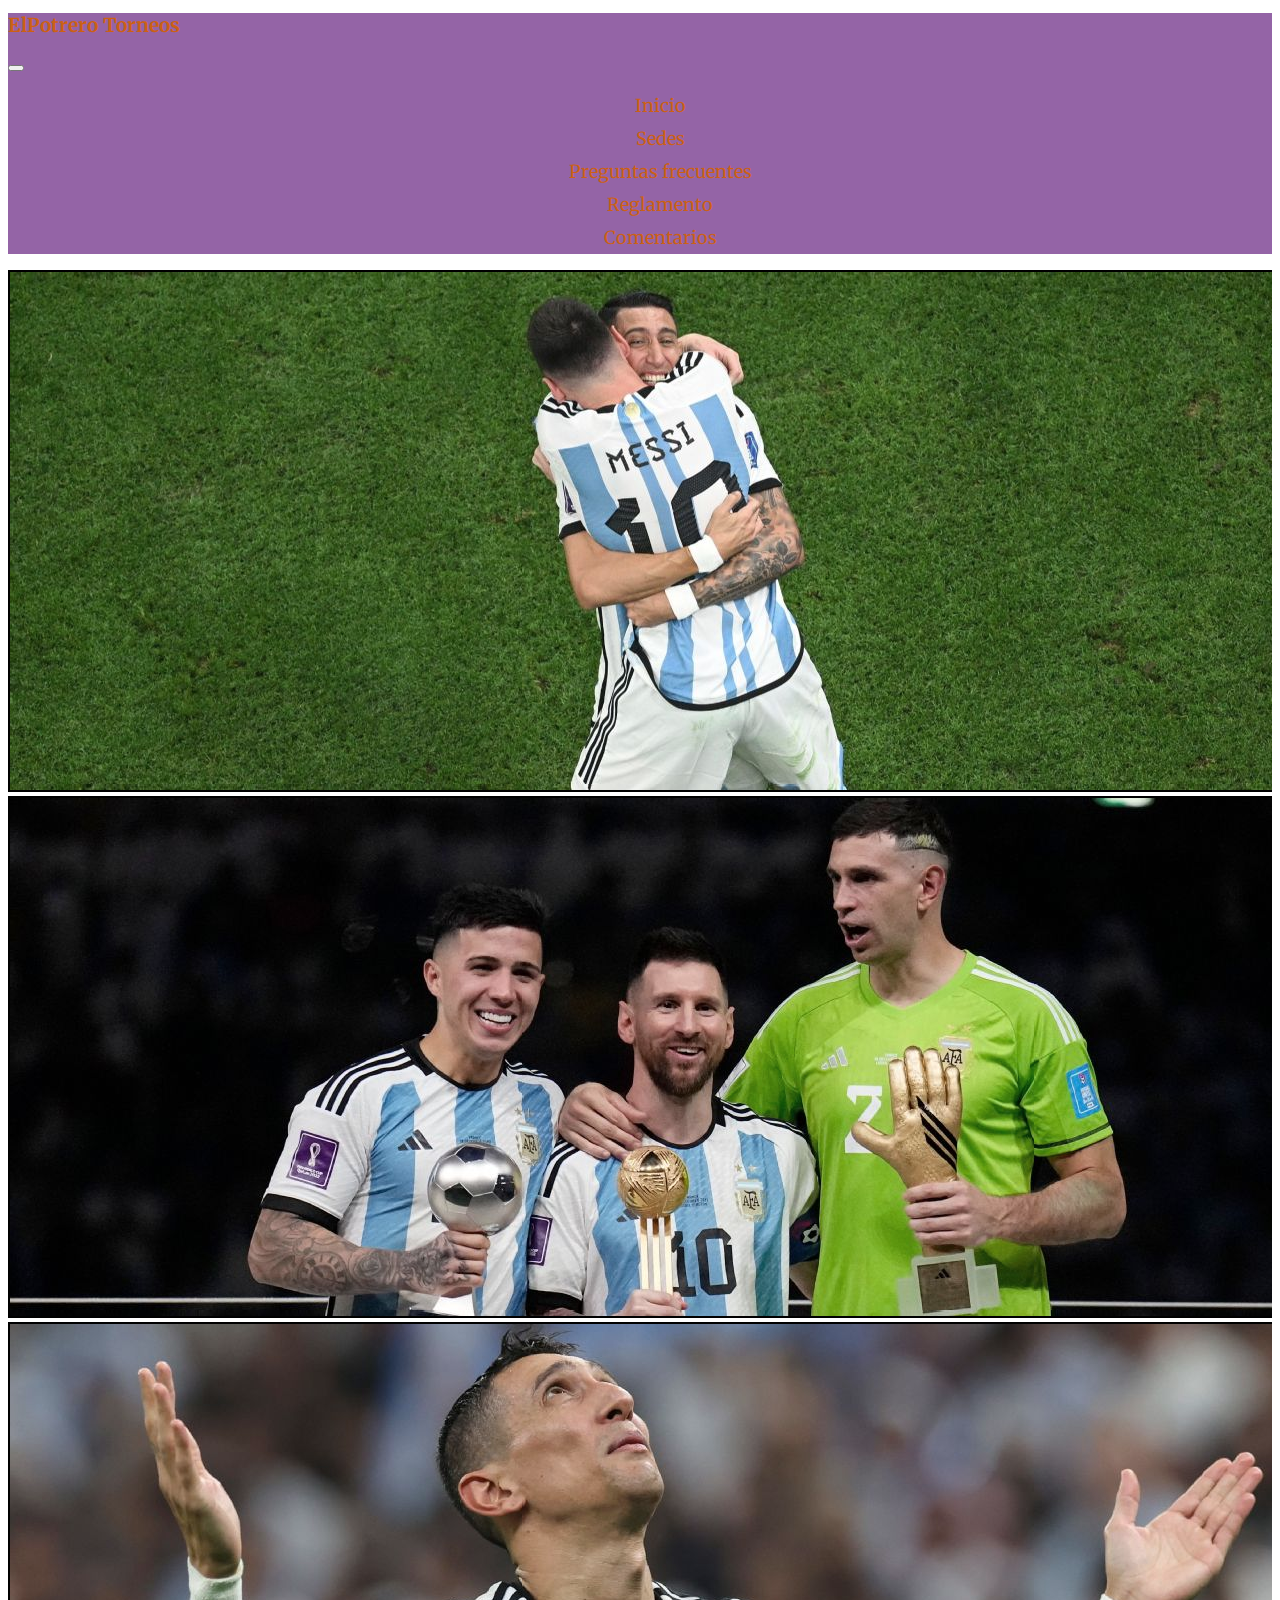
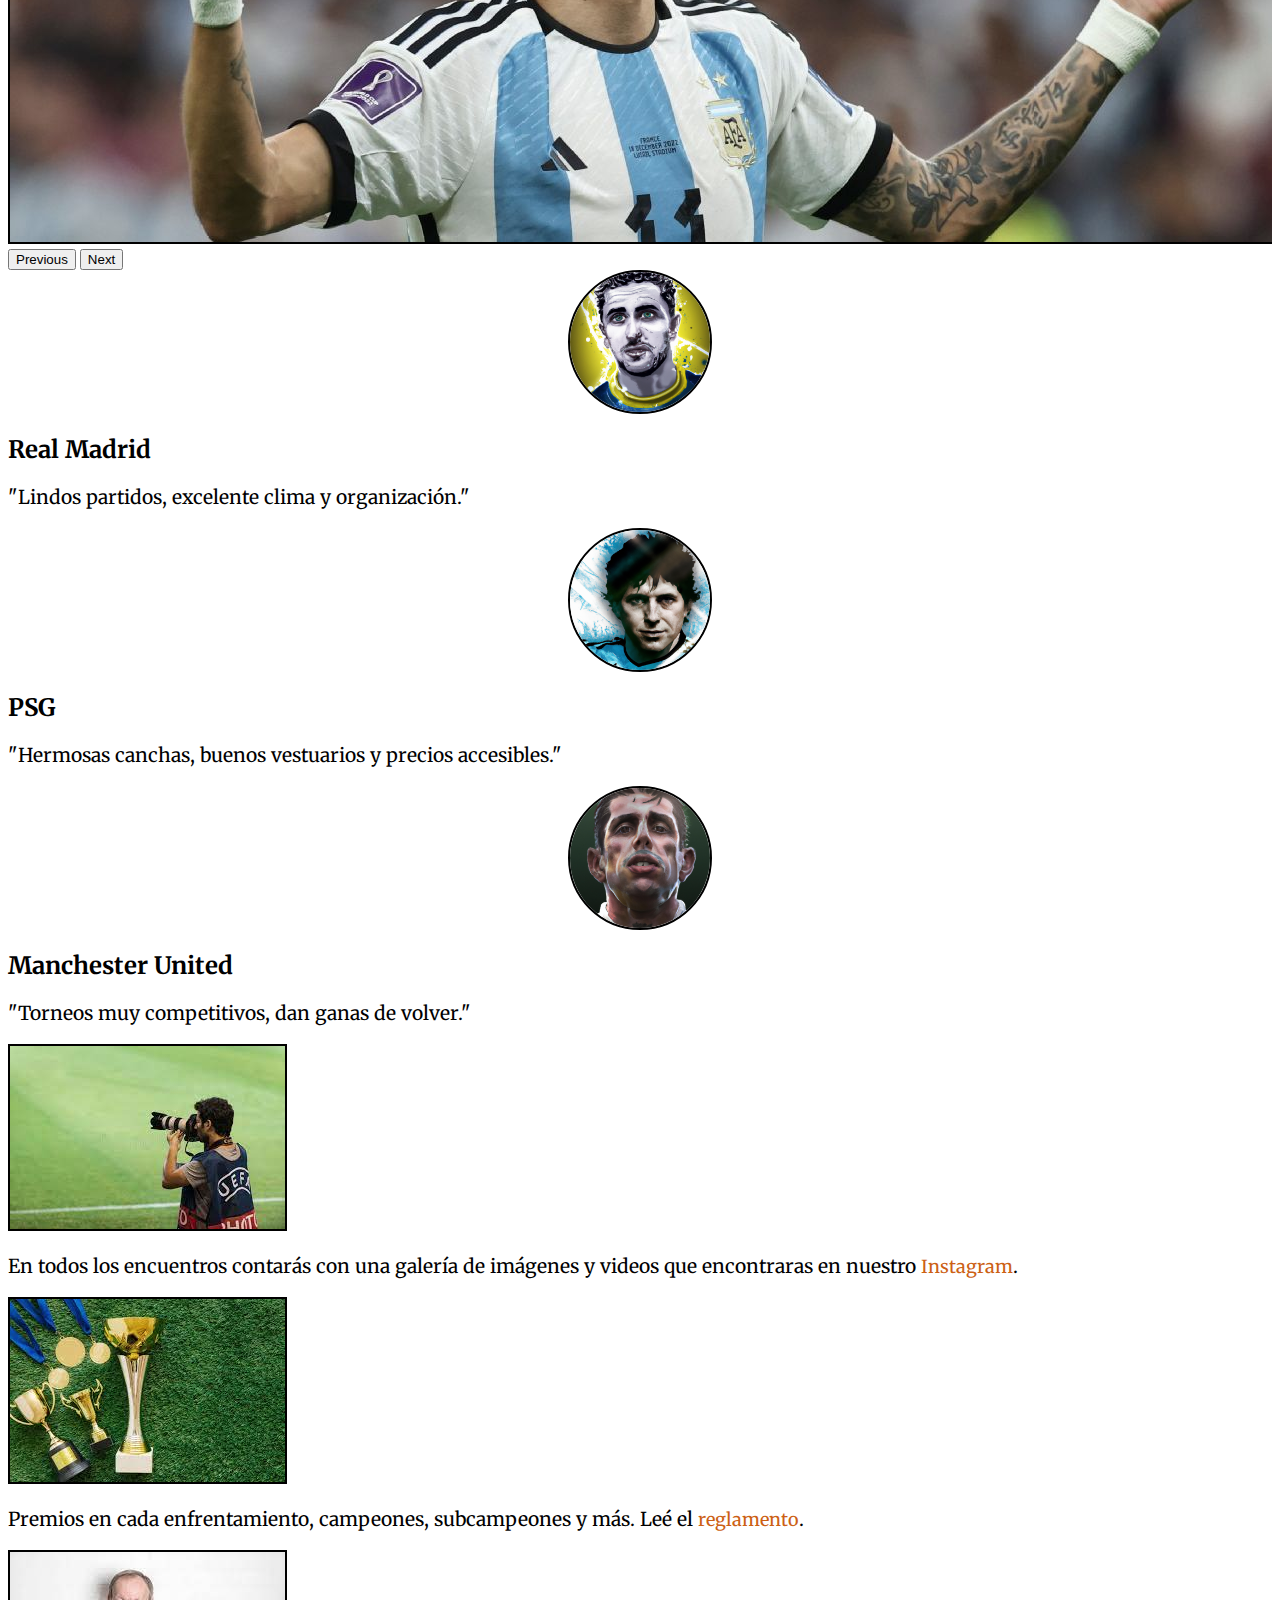
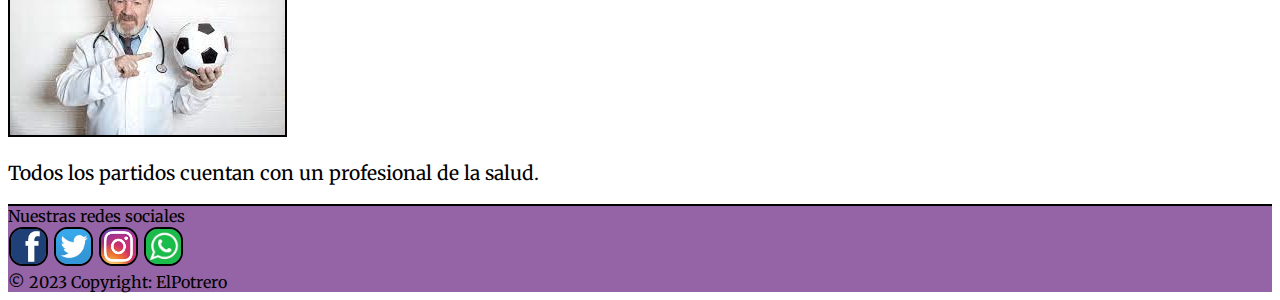
<file: index.html>
<!DOCTYPE html>
<html lang="es">

<head>
    <meta charset="UTF-8">
    <meta http-equiv="X-UA-Compatible" content="IE=edge">
    <meta name="viewport" content="width=device-width, initial-scale=1.0">
    <meta name="description" content="organizacion de torneos de futbol 8 y 5">
    <meta name="keywords" content="futbol, torneos, eventos, deportes, recreación">
    <title>Index</title>
    <!-- ESTILO BOOSTRAP -->
    <link href="https://cdn.jsdelivr.net/npm/bootstrap@5.3.0-alpha1/dist/css/bootstrap.min.css" rel="stylesheet"
        integrity="sha384-GLhlTQ8iRABdZLl6O3oVMWSktQOp6b7In1Zl3/Jr59b6EGGoI1aFkw7cmDA6j6gD" crossorigin="anonymous">
    <!-- LINK ANIMACIONES -->
    <link rel="stylesheet" href="https://cdnjs.cloudflare.com/ajax/libs/animate.css/4.1.1/animate.min.css" />
    <!-- ESTILO PROPIO -->
    <link rel="stylesheet" href="css/estilo.css">
</head>

<body class="container-fluid">
    <!-- NAVBAR -->

    <nav class="navbar navbar-expand-lg bg-body">
        <div class="container-fluid estilonav">
            <a class="navbar-brand" href="index.html">
                <h1 class="animate__animated animate__backInRight">ElPotrero Torneos</h1>
            </a>
            <button class="navbar-toggler" type="button" data-bs-toggle="collapse"
                data-bs-target="#navbarSupportedContent" aria-controls="navbarSupportedContent" aria-expanded="false"
                aria-label="Toggle navigation">
                <span class="navbar-toggler-icon"></span>
            </button>
            <div class="collapse navbar-collapse" id="navbarSupportedContent">
                <ul class="navbar-nav ms-auto mb-2 mb-lg-0">
                    <li class="nav-item">
                        <a class="nav-link active" aria-current="page" href="index.html">Inicio</a>
                    </li>
                    <li class="nav-item">
                        <a class="nav-link" href="html/sedes.html">Sedes</a>
                    </li>
                    <li class="nav-item">
                        <a class="nav-link" href="html/pregfrecuentes.html">Preguntas frecuentes</a>
                    </li>
                    <li class="nav-item">
                        <a class="nav-link" href="html/reglamento.html">Reglamento</a>
                    </li>
                    <li class="nav-item">
                        <a class="nav-link" href="html/comentarios.html">Comentarios</a>
                    </li>
                </ul>

            </div>
        </div>
    </nav>


    <!-- CARROUSEL DE IMAGENES -->
    <div id="carouselExample" class="carousel slide carrouselmio">
        <div class="carousel-inner">
            <div class="carousel-item active">
                <img src="img/arg2.jpg" class="d-block w-100 img-fluid" alt="messi festejando">
            </div>
            <div class="carousel-item">
                <img src="img/arg.jpg" class="d-block w-100 img-fluid" alt="premios mundial">
            </div>
            <div class="carousel-item">
                <img src="img/arg3.jpg" class="d-block w-100 img-fluid" alt="di maria">
            </div>
        </div>
        <button class="carousel-control-prev" type="button" data-bs-target="#carouselExample" data-bs-slide="prev">
            <span class="carousel-control-prev-icon" aria-hidden="true"></span>
            <span class="visually-hidden">Previous</span>
        </button>
        <button class="carousel-control-next" type="button" data-bs-target="#carouselExample" data-bs-slide="next">
            <span class="carousel-control-next-icon" aria-hidden="true"></span>
            <span class="visually-hidden">Next</span>
        </button>
    </div>

    <!-- INICIO TESTIMONIOS -->
    <section>
        <div class="row mt-5">
            <div class="col-lg-4 ">
                <img class="imgtestimonio" src="img/retrato1.png" alt="retrato de jugador">
                <h2 class="fw-normal text-center">Real Madrid</h2>
                <p class="text-center">"Lindos partidos, excelente clima y organización."</p>
            </div>

            <div class="col-lg-4 ">
                <img class="imgtestimonio" src="img/retrato2.png" alt="retrato de jugador">
                <h2 class="fw-normal text-center">PSG</h2>
                <p class="text-center">"Hermosas canchas, buenos vestuarios y precios accesibles."</p>
            </div>

            <div class="col-lg-4 ">
                <img class="imgtestimonio" src="img/retrato3.png" alt="retrato de jugador">
                <h2 class="fw-normal text-center">Manchester United</h2>
                <p class="text-center">"Torneos muy competitivos, dan ganas de volver."</p>
            </div>
        </div>
    </section>

    <!-- INICIO DATOS DE TORNEO -->
    <section>
        <div class="row row-cols-1 row-cols-sm-2 row-cols-md-3 g-3">
            <div class="col">
                <div class="card shadow-sm">
                    <img src="img/img4.jpg" alt="fotografo">
                    <div class="card-body">
                        <p class="card-text">En todos los encuentros contarás con una galería de imágenes y videos que
                            encontraras en nuestro <a target="_blank" href="https://www.instagram.com/">Instagram</a>.
                        </p>

                    </div>
                </div>
            </div>

            <div class="col">
                <div class="card shadow-sm">
                    <img src="img/img5.jpg" alt="trofeos">
                    <div class="card-body">
                        <p class="card-text">Premios en cada enfrentamiento, campeones, subcampeones y más. Leé el
                            <a href="html/reglamento.html">reglamento</a>.
                        </p>

                    </div>
                </div>
            </div>

            <div class="col">
                <div class="card shadow-sm">
                    <img src="img/img6.jpg" alt="medico">
                    <div class="card-body">
                        <p class="card-text">Todos los partidos cuentan con un profesional de la salud.</p>

                    </div>
                </div>
            </div>
        </div>
    </section>


    <!-- INICIO FOOTER -->
    <footer class="text-center text-lg-start fs-6 footermio p-2">
        <section class="d-flex justify-content-center justify-content-lg-center">
            <div class="me-5 d-none d-lg-block">
                <span>Nuestras redes sociales</span>
            </div>
            <div>
                <a target="_blank" href="https://es-la.facebook.com/" class="me-4 text-reset"><i
                        class="fab fa-facebook-f"><img class="imgfooter" src="img/facebook.png" alt="facebook"></i></a>
                <a target="_blank" href="https://twitter.com/?lang=es" class="me-4 text-reset"><i
                        class="fab fa-twitter"><img class="imgfooter" src="img/twitter.jpg" alt="Twitter"></i></a>
                <a target="_blank" href="https://www.instagram.com/" class="me-4 text-reset"><i
                        class="fab fa-instagram"> <img class="imgfooter" src="img/instagram.png"
                            alt="instagram"></i></a>
                <a target="_blank" href="https://www.whatsapp.com/" class="me-4 text-reset"><i class="fab"><img
                            class="imgfooter" src="img/whatsapp.png" alt="whatsapp"></i></a>
            </div>
        </section>
        <div class="text-center p-2">
            © 2023 Copyright: ElPotrero
        </div>
    </footer>

    <script src="https://cdn.jsdelivr.net/npm/bootstrap@5.3.0-alpha1/dist/js/bootstrap.bundle.min.js"
        integrity="sha384-w76AqPfDkMBDXo30jS1Sgez6pr3x5MlQ1ZAGC+nuZB+EYdgRZgiwxhTBTkF7CXvN"
        crossorigin="anonymous"></script>

</body>

</html>
</file>
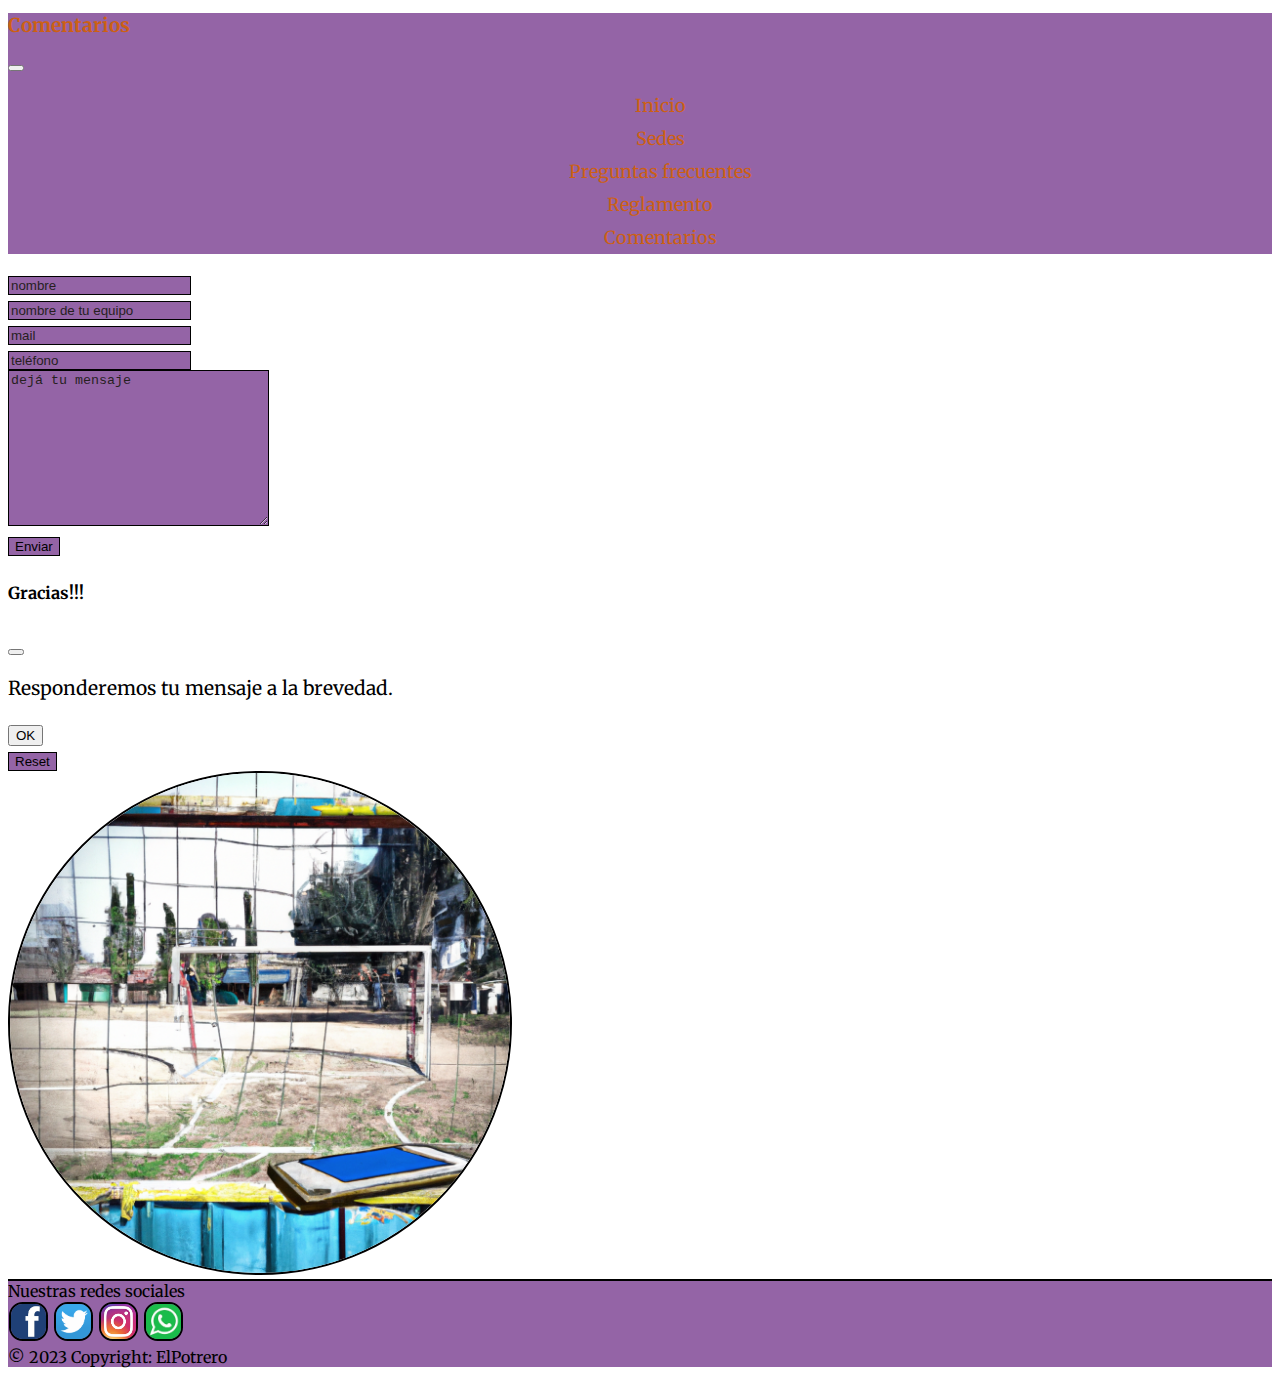
<file: html/comentarios.html>
<!DOCTYPE html>
<html lang="es">

<head>
    <meta charset="UTF-8">
    <meta http-equiv="X-UA-Compatible" content="IE=edge">
    <meta name="viewport" content="width=device-width, initial-scale=1.0">
    <meta name="description" content="organizacion de torneos de futbol 8 y 5">
    <meta name="keywords" content="futbol, torneos, eventos, deportes, recreación">
    <title>Comentarios</title>
    <!-- ESTILO BOOSTRAP -->
    <link href="https://cdn.jsdelivr.net/npm/bootstrap@5.3.0-alpha1/dist/css/bootstrap.min.css" rel="stylesheet"
        integrity="sha384-GLhlTQ8iRABdZLl6O3oVMWSktQOp6b7In1Zl3/Jr59b6EGGoI1aFkw7cmDA6j6gD" crossorigin="anonymous">
    <!-- LINK ANIMACIONES -->
    <link rel="stylesheet" href="https://cdnjs.cloudflare.com/ajax/libs/animate.css/4.1.1/animate.min.css" />
    <!-- ESTILO PROPIO -->
    <link rel="stylesheet" href="../css/estilo.css">

</head>

<body class="container-fluid p-0">
    <!-- NAVBAR -->
    <nav class="navbar navbar-expand-lg bg-body">
        <div class="container-fluid estilonav">
            <a class="navbar-brand" href="../index.html">
                <h1 class="animate__animated animate__backInRight">Comentarios</h1>
            </a>
            <button class="navbar-toggler" type="button" data-bs-toggle="collapse"
                data-bs-target="#navbarSupportedContent" aria-controls="navbarSupportedContent" aria-expanded="false"
                aria-label="Toggle navigation">
                <span class="navbar-toggler-icon"></span>
            </button>
            <div class="collapse navbar-collapse" id="navbarSupportedContent">
                <ul class="navbar-nav ms-auto mb-2 mb-lg-0">
                    <li class="nav-item">
                        <a class="nav-link active" aria-current="page" href="../index.html">Inicio</a>
                    </li>
                    <li class="nav-item">
                        <a class="nav-link" href="sedes.html">Sedes</a>
                    </li>
                    <li class="nav-item">
                        <a class="nav-link" href="pregfrecuentes.html">Preguntas frecuentes</a>
                    </li>
                    <li class="nav-item">
                        <a class="nav-link" href="reglamento.html">Reglamento</a>
                    </li>
                    <li class="nav-item">
                        <a class="nav-link" href="comentarios.html">Comentarios</a>
                    </li>
                </ul>

            </div>
        </div>
    </nav>


    <!-- FORMULARIO -->
    <section>
        <div class="d-flex justify-content-center m-5">
            <div>
                <form class="m-5 col-md-6 col-sm-12">
                    <input class="m-1 exampleFormControlInput1" type="text" placeholder="nombre"><br>
                    <input class="m-1" type="text" placeholder="nombre de tu equipo"><br>
                    <input class="m-1" type="email" placeholder="mail"><br>
                    <input class="m-1" type="number" placeholder="teléfono"><br>
                    <textarea class="m-1" name="" id="" cols="30" rows="10"
                        placeholder="dejá tu mensaje"></textarea><br>

                    <input class="m-1 btn btn-primary" type="button" value="Enviar" data-bs-toggle="modal"
                        data-bs-target="#mimodal">

                    <div class="modal" id="mimodal" tabindex="-1">
                        <div class="modal-dialog">
                            <div class="modal-content">
                                <div class="modal-header">
                                    <h5 class="modal-title">Gracias!!!</h5>
                                    <button type="button" class="btn-close" data-bs-dismiss="modal"
                                        aria-label="Close"></button>
                                </div>
                                <div class="modal-body">
                                    <p>Responderemos tu mensaje a la brevedad.</p>
                                </div>
                                <div class="modal-footer">
                                    <button type="button" class="btn btn-primary" data-bs-dismiss="modal">OK</button>
                                </div>
                            </div>
                        </div>
                    </div>
                    <input class="m-1 btn btn-secondary" type="reset">
                </form>
            </div>

            <div class="col-lg-6 d-none d-lg-block">
                <img class="imgcomentarios m-5 img-fluid" src="../img/comentarios.png" alt="cancha de futbol">
            </div>
        </div>
    </section>

    <!-- INICIO FOOTER -->
    <footer class="text-center text-lg-start fs-6 footermio p-2">
        <section class="d-flex justify-content-center justify-content-lg-center">
            <div class="me-5 d-none d-lg-block">
                <span>Nuestras redes sociales</span>
            </div>
            <div>
                <a target="_blank" href="https://es-la.facebook.com/" class="me-4 text-reset"><i
                        class="fab fa-facebook-f"><img class="imgfooter" src="../img/facebook.png"
                            alt="facebook"></i></a>
                <a target="_blank" href="https://twitter.com/?lang=es" class="me-4 text-reset"><i
                        class="fab fa-twitter"><img class="imgfooter" src="../img/twitter.jpg" alt="Twitter"></i></a>
                <a target="_blank" href="https://www.instagram.com/" class="me-4 text-reset"><i
                        class="fab fa-instagram"> <img class="imgfooter" src="../img/instagram.png"
                            alt="instagram"></i></a>
                <a target="_blank" href="https://www.whatsapp.com/" class="me-4 text-reset"><i class="fab"><img
                            class="imgfooter" src="../img/whatsapp.png" alt="whatsapp"></i></a>
            </div>
        </section>
        <div class="text-center p-2">
            © 2023 Copyright: ElPotrero
        </div>
    </footer>



    <script src="https://cdn.jsdelivr.net/npm/bootstrap@5.3.0-alpha1/dist/js/bootstrap.bundle.min.js"
        integrity="sha384-w76AqPfDkMBDXo30jS1Sgez6pr3x5MlQ1ZAGC+nuZB+EYdgRZgiwxhTBTkF7CXvN"
        crossorigin="anonymous"></script>

</body>

</html>
</file>
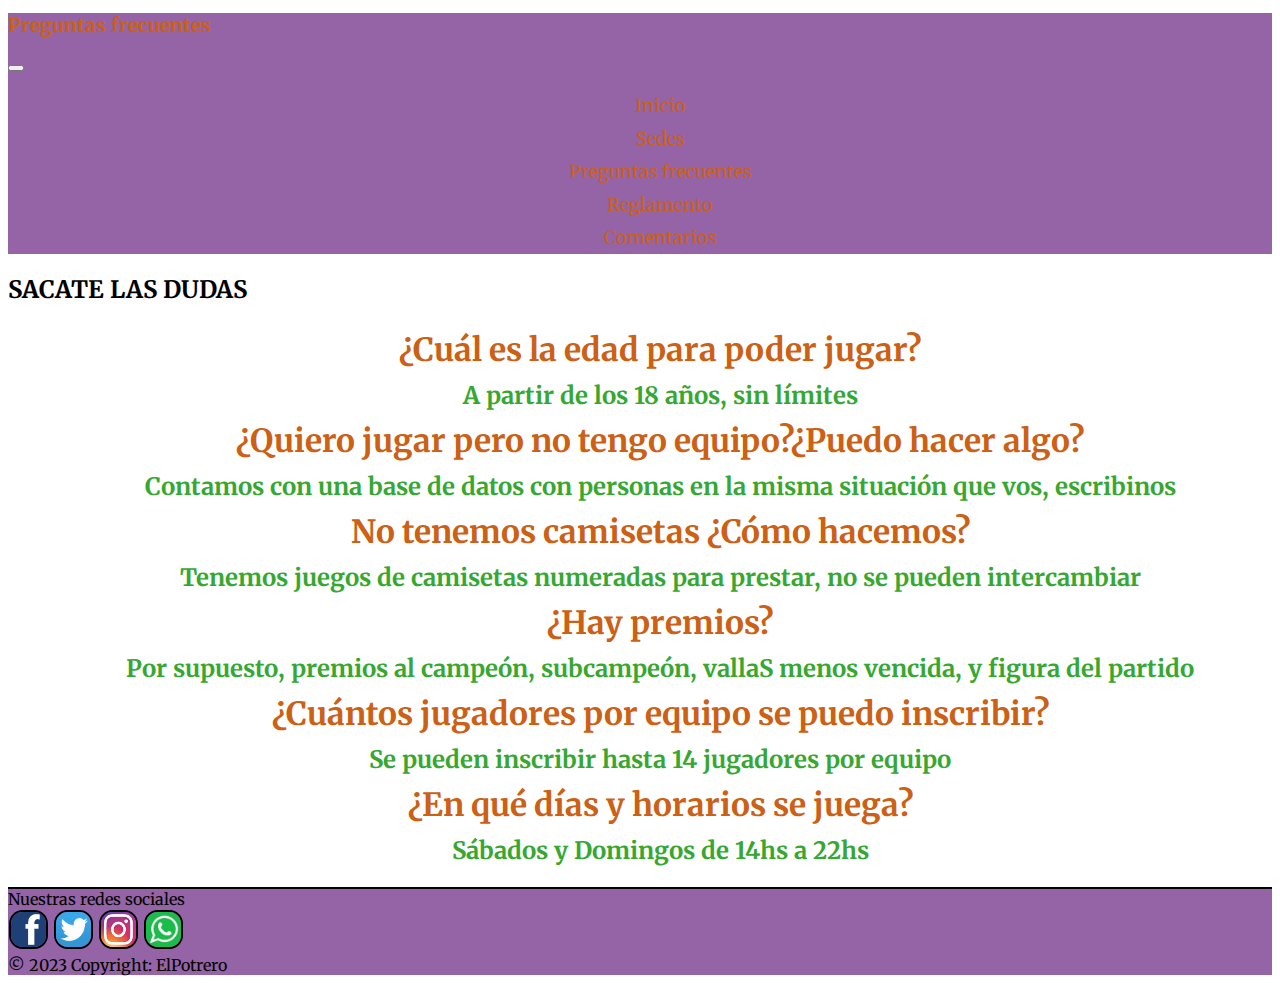
<file: html/pregfrecuentes.html>
<!DOCTYPE html>
<html lang="es">

<head>
    <meta charset="UTF-8">
    <meta http-equiv="X-UA-Compatible" content="IE=edge">
    <meta name="viewport" content="width=device-width, initial-scale=1.0">
    <meta name="description" content="organizacion de torneos de futbol 8 y 5">
    <meta name="keywords" content="futbol, torneos, eventos, deportes, recreación">
    <title>Preguntas frecuentes</title>
    <!-- ESTILO BOOSTRAP -->
    <link href="https://cdn.jsdelivr.net/npm/bootstrap@5.3.0-alpha1/dist/css/bootstrap.min.css" rel="stylesheet"
        integrity="sha384-GLhlTQ8iRABdZLl6O3oVMWSktQOp6b7In1Zl3/Jr59b6EGGoI1aFkw7cmDA6j6gD" crossorigin="anonymous">
    <!-- LINK ANIMACIONES -->
    <link rel="stylesheet" href="https://cdnjs.cloudflare.com/ajax/libs/animate.css/4.1.1/animate.min.css" />
    <!-- ESTILO PROPIO -->
    <link rel="stylesheet" href="../css/estilo.css">
</head>

<body>

    <body class="container-fluid p-0">
        <!-- NAVBAR -->
        <nav class="navbar navbar-expand-lg bg-body">
            <div class="container-fluid estilonav">
                <a class="navbar-brand" href="../index.html">
                    <h1 class="animate__animated animate__backInRight">Preguntas frecuentes</h1>
                </a>
                <button class="navbar-toggler" type="button" data-bs-toggle="collapse"
                    data-bs-target="#navbarSupportedContent" aria-controls="navbarSupportedContent"
                    aria-expanded="false" aria-label="Toggle navigation">
                    <span class="navbar-toggler-icon"></span>
                </button>
                <div class="collapse navbar-collapse" id="navbarSupportedContent">
                    <ul class="navbar-nav ms-auto mb-2 mb-lg-0">
                        <li class="nav-item">
                            <a class="nav-link active" aria-current="page" href="../index.html">Inicio</a>
                        </li>
                        <li class="nav-item">
                            <a class="nav-link" href="sedes.html">Sedes</a>
                        </li>
                        <li class="nav-item">
                            <a class="nav-link" href="pregfrecuentes.html">Preguntas frecuentes</a>
                        </li>
                        <li class="nav-item">
                            <a class="nav-link" href="reglamento.html">Reglamento</a>
                        </li>
                        <li class="nav-item">
                            <a class="nav-link" href="comentarios.html">Comentarios</a>
                        </li>
                    </ul>

                </div>
            </div>
        </nav>

        <main class="p-4">
            <h2>SACATE LAS DUDAS</h2>

            <ul class="p-2">
                <li class="preg">¿Cuál es la edad para poder jugar?</li>
                <li class="resp">A partir de los 18 años, sin límites</li>
                <li class="preg">¿Quiero jugar pero no tengo equipo?¿Puedo hacer algo?</li>
                <li class="resp">Contamos con una base de datos con personas en la misma situación que vos, escribinos
                </li>
                <li class="preg">No tenemos camisetas ¿Cómo hacemos?</li>
                <li class="resp">Tenemos juegos de camisetas numeradas para prestar, no se pueden intercambiar</li>
                <li class="preg">¿Hay premios?</li>
                <li class="resp">Por supuesto, premios al campeón, subcampeón, vallaS menos vencida, y figura del
                    partido</li>
                <li class="preg">¿Cuántos jugadores por equipo se puedo inscribir?</li>
                <li class="resp">Se pueden inscribir hasta 14 jugadores por equipo</li>
                <li class="preg">¿En qué días y horarios se juega?</li>
                <li class="resp">Sábados y Domingos de 14hs a 22hs</li>

            </ul>

        </main>

        <!-- INICIO FOOTER -->
        <footer class="text-center text-lg-start fs-6 footermio">
            <section class="d-flex justify-content-center justify-content-lg-center">
                <div class="me-5 d-none d-lg-block">
                    <span>Nuestras redes sociales</span>
                </div>
                <div>
                    <a target="_blank" href="https://es-la.facebook.com/" class="me-4 text-reset"><i
                            class="fab fa-facebook-f"><img class="imgfooter" src="../img/facebook.png"
                                alt="facebook"></i></a>
                    <a target="_blank" href="https://twitter.com/?lang=es" class="me-4 text-reset"><i
                            class="fab fa-twitter"><img class="imgfooter" src="../img/twitter.jpg"
                                alt="Twitter"></i></a>
                    <a target="_blank" href="https://www.instagram.com/" class="me-4 text-reset"><i
                            class="fab fa-instagram"> <img class="imgfooter" src="../img/instagram.png"
                                alt="instagram"></i></a>
                    <a target="_blank" href="https://www.whatsapp.com/" class="me-4 text-reset"><i class="fab"><img
                                class="imgfooter" src="../img/whatsapp.png" alt="whatsapp"></i></a>
                </div>
            </section>
            <div class="text-center p-2">
                © 2023 Copyright: ElPotrero
            </div>
        </footer>


        <script src="https://cdn.jsdelivr.net/npm/bootstrap@5.3.0-alpha1/dist/js/bootstrap.bundle.min.js"
            integrity="sha384-w76AqPfDkMBDXo30jS1Sgez6pr3x5MlQ1ZAGC+nuZB+EYdgRZgiwxhTBTkF7CXvN"
            crossorigin="anonymous"></script>


    </body>

</html>
</file>
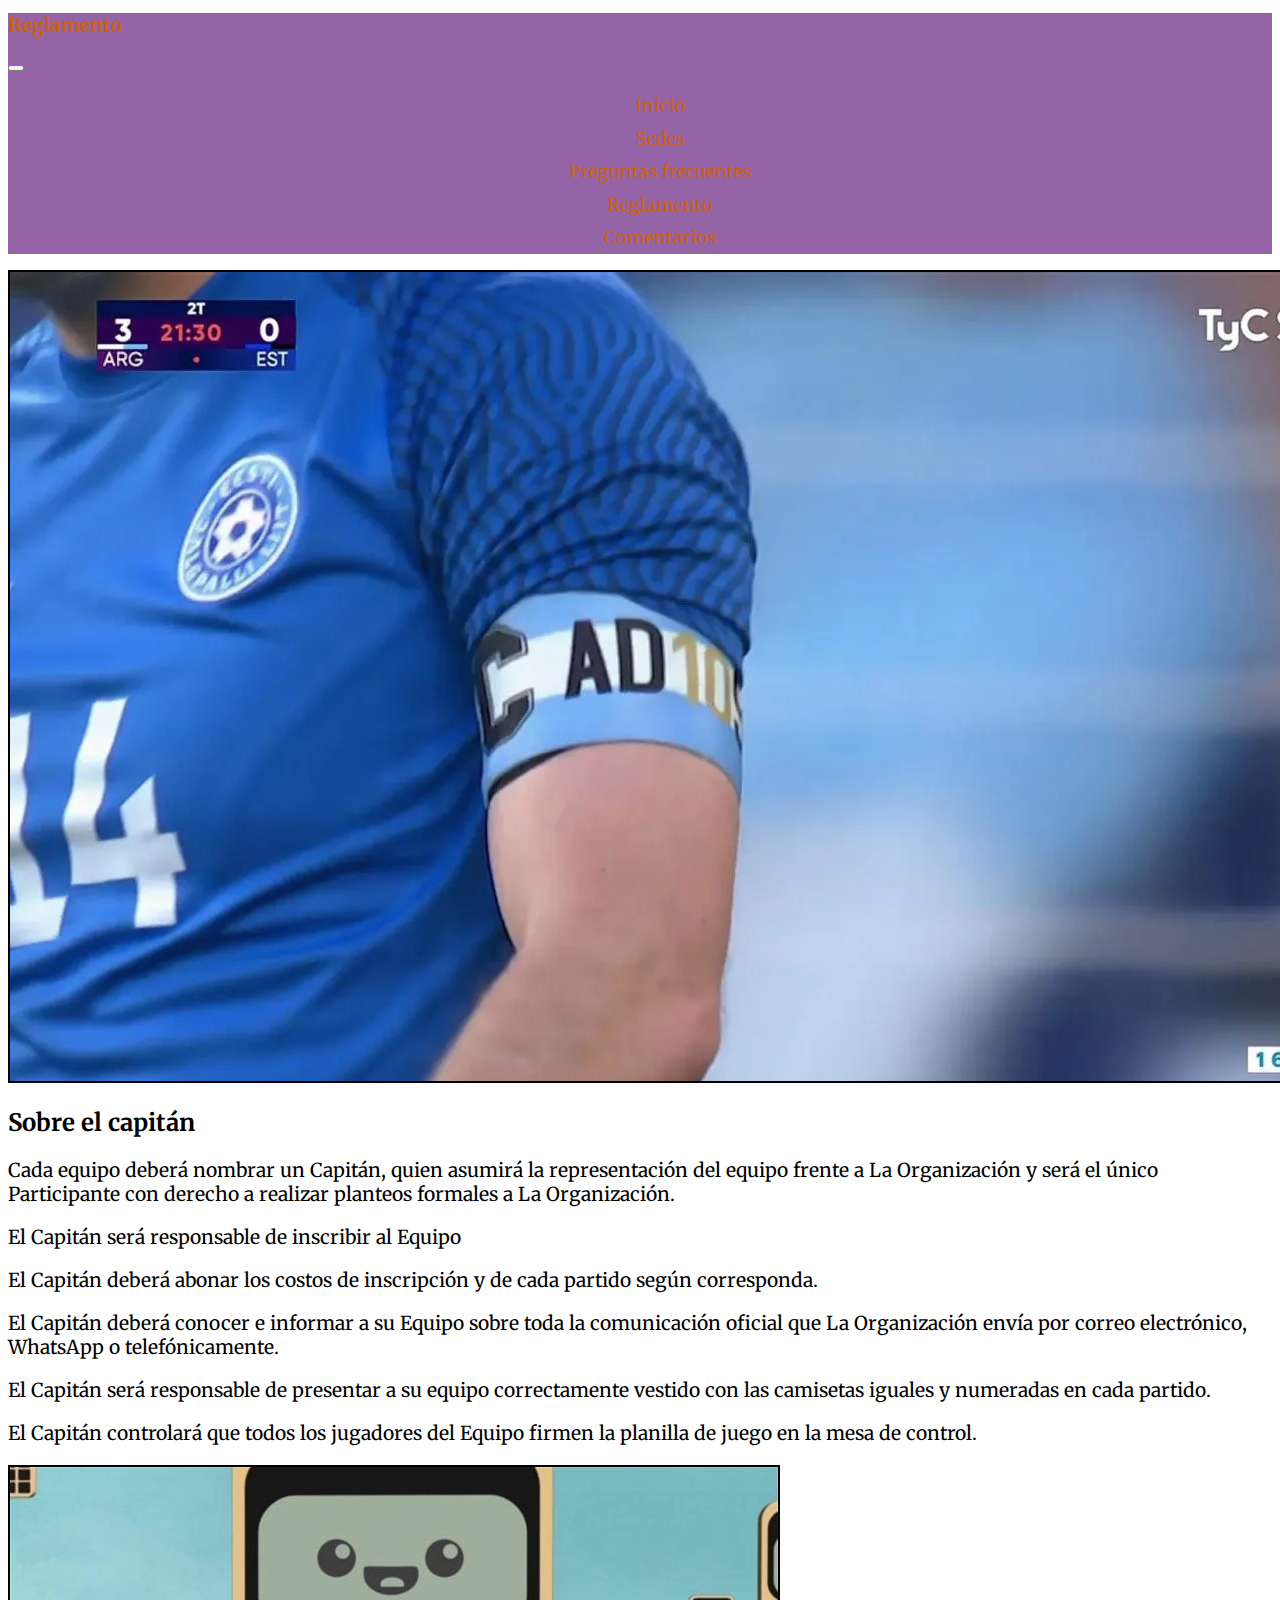
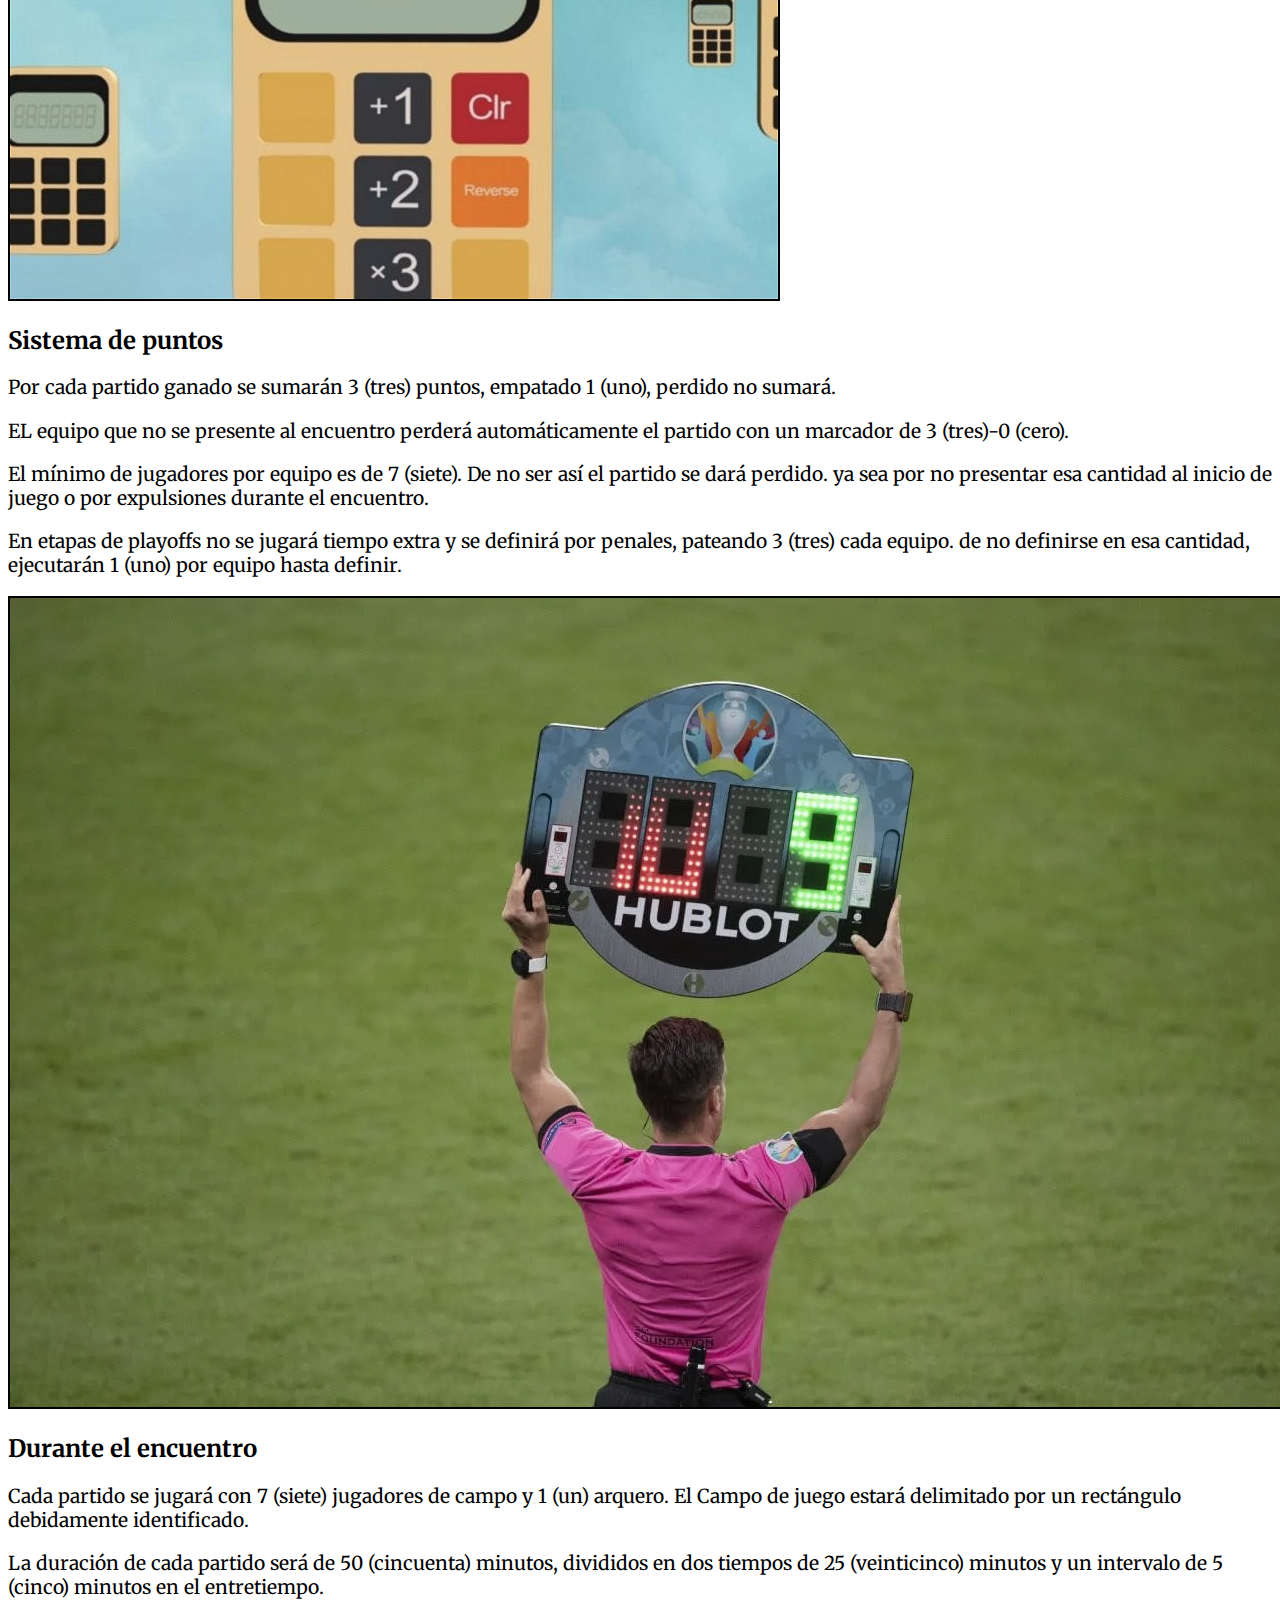
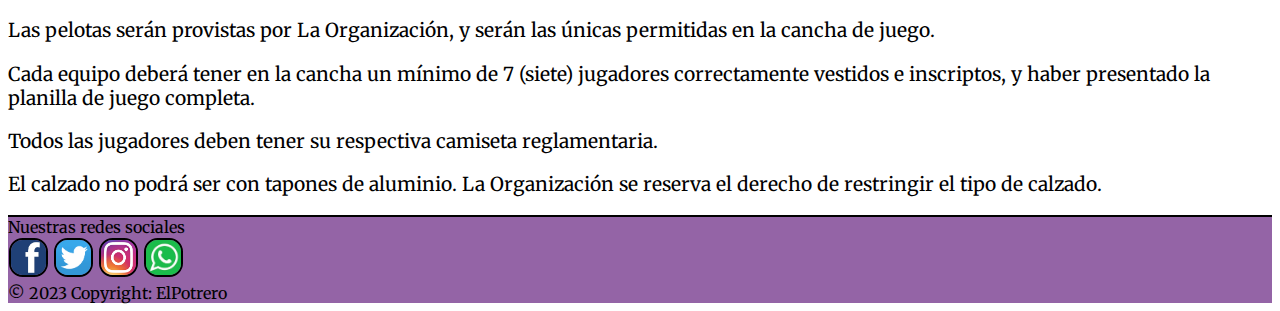
<file: html/reglamento.html>
<!DOCTYPE html>
<html lang="es">

<head>
    <meta charset="UTF-8">
    <meta http-equiv="X-UA-Compatible" content="IE=edge">
    <meta name="viewport" content="width=device-width, initial-scale=1.0">
    <meta name="description" content="organizacion de torneos de futbol 8 y 5">
    <meta name="keywords" content="futbol, torneos, eventos, deportes, recreación">
    <title>Reglamento</title>
    <!-- ESTILO BOOSTRAP -->
    <link href="https://cdn.jsdelivr.net/npm/bootstrap@5.3.0-alpha1/dist/css/bootstrap.min.css" rel="stylesheet"
        integrity="sha384-GLhlTQ8iRABdZLl6O3oVMWSktQOp6b7In1Zl3/Jr59b6EGGoI1aFkw7cmDA6j6gD" crossorigin="anonymous">
    <!-- LINK ANIMACIONES -->
    <link rel="stylesheet" href="https://cdnjs.cloudflare.com/ajax/libs/animate.css/4.1.1/animate.min.css" />
    <!-- ESTILO PROPIO -->
    <link rel="stylesheet" href="../css/estilo.css">
</head>



<body class="container-fluid p-0">
    <!-- NAVBAR -->
    <nav class="navbar navbar-expand-lg bg-body">
        <div class="container-fluid estilonav">
            <a class="navbar-brand" href="../index.html">
                <h1 class="animate__animated animate__backInRight">Reglamento</h1>
            </a>
            <button class="navbar-toggler" type="button" data-bs-toggle="collapse"
                data-bs-target="#navbarSupportedContent" aria-controls="navbarSupportedContent" aria-expanded="false"
                aria-label="Toggle navigation">
                <span class="navbar-toggler-icon"></span>
            </button>
            <div class="collapse navbar-collapse" id="navbarSupportedContent">
                <ul class="navbar-nav ms-auto mb-2 mb-lg-0">
                    <li class="nav-item">
                        <a class="nav-link active" aria-current="page" href="../index.html">Inicio</a>
                    </li>
                    <li class="nav-item">
                        <a class="nav-link" href="sedes.html">Sedes</a>
                    </li>
                    <li class="nav-item">
                        <a class="nav-link" href="pregfrecuentes.html">Preguntas frecuentes</a>
                    </li>
                    <li class="nav-item">
                        <a class="nav-link" href="reglamento.html">Reglamento</a>
                    </li>
                    <li class="nav-item">
                        <a class="nav-link" href="comentarios.html">Comentarios</a>
                    </li>
                </ul>

            </div>
        </div>
    </nav>


    <!-- INICIO SECCION REGLAMENTO -->

    <main class="row m-1">
        <div class="col-sm-6 col-lg-4 mb-4">
            <div class="card">
                <img src="../img/capitan.webp" alt="">

                <div class="card-body">
                    <h2 class="card-title text-center">Sobre el capitán</h2>
                    <p class="parraf card-text">Cada equipo deberá nombrar un Capitán, quien asumirá la representación
                        del
                        equipo frente a La
                        Organización y será el único Participante con derecho a realizar planteos formales a La
                        Organización.</p>
                    <p class="parraf card-text">El Capitán será responsable de inscribir al Equipo</p>
                    <p class="parraf card-text">El Capitán deberá abonar los costos de inscripción y de cada partido
                        según
                        corresponda.</p>
                    <p class="parraf card-text">El Capitán deberá conocer e informar a su Equipo sobre toda la
                        comunicación
                        oficial que La
                        Organización envía por correo electrónico, WhatsApp o telefónicamente.</p>
                    <p class="parraf card-text">El Capitán será responsable de presentar a su equipo correctamente
                        vestido con
                        las camisetas
                        iguales
                        y numeradas en cada partido.</p>
                    <p class="parraf card-text">El Capitán controlará que todos los jugadores del Equipo firmen la
                        planilla de
                        juego en la mesa
                        de
                        control.</p>

                </div>
            </div>
        </div>

        <div class="col-sm-6 col-lg-4 mb-4">
            <div class="card">
                <img src="../img/calc.jpeg" alt="">

                <div class="card-body">
                    <h2 class="card-title text-center">Sistema de puntos</h2>
                    <p class="parraf card-text">Por cada partido ganado se sumarán 3 (tres) puntos, empatado 1 (uno),
                        perdido
                        no sumará. </p>
                    <p class="parraf card-text">EL equipo que no se presente al encuentro perderá automáticamente el
                        partido
                        con un marcador de
                        3 (tres)-0 (cero).</p>
                    <p class="parraf card-text">El mínimo de jugadores por equipo es de 7 (siete). De no ser así el
                        partido se
                        dará perdido. ya
                        sea por no presentar esa cantidad al inicio de juego o por expulsiones durante el encuentro.</p>
                    <p class="parraf card-text">En etapas de playoffs no se jugará tiempo extra y se definirá por
                        penales,
                        pateando 3 (tres) cada equipo. de no definirse en esa cantidad, ejecutarán 1 (uno) por equipo
                        hasta definir.</p>

                </div>
            </div>
        </div>

        <div class="col-sm-12 col-lg-4 mb-4">
            <div class="card">
                <img src="../img/cambios.webp" alt="">

                <div class="card-body">
                    <h2 class="parraf card-title text-center">Durante el encuentro</h2>
                    <p class="parraf card-text">Cada partido se jugará con 7 (siete) jugadores de campo y 1 (un)
                        arquero. El
                        Campo de juego estará
                        delimitado por un rectángulo debidamente identificado.</p>
                    <p class="parraf card-text">La duración de cada partido será de 50 (cincuenta) minutos, divididos en
                        dos
                        tiempos de 25
                        (veinticinco) minutos y un intervalo de 5 (cinco) minutos en el entretiempo.</p>
                    <p class="parraf card-text">Las pelotas serán provistas por La Organización, y serán las únicas
                        permitidas
                        en la cancha de
                        juego.</p>
                    <p class="parraf card-text">Cada equipo deberá tener en la cancha un mínimo de 7 (siete) jugadores
                        correctamente vestidos e
                        inscriptos, y haber presentado la planilla de juego completa.</p>
                    <p class="card-text"> Todos las jugadores deben tener su respectiva camiseta reglamentaria.</p>
                    <p class="parraf card-text">El calzado no podrá ser con tapones de aluminio. La Organización se
                        reserva el
                        derecho de
                        restringir
                        el tipo de calzado.</p>
                </div>
            </div>
        </div>

    </main>




    <!-- INICIO FOOTER -->
    <footer class="text-center text-lg-start fs-6 footermio p-2">
        <section class="d-flex justify-content-center justify-content-lg-center">
            <div class="me-5 d-none d-lg-block">
                <span>Nuestras redes sociales</span>
            </div>
            <div>
                <a target="_blank" href="https://es-la.facebook.com/" class="me-4 text-reset"><i
                        class="fab fa-facebook-f"><img class="imgfooter" src="../img/facebook.png"
                            alt="facebook"></i></a>
                <a target="_blank" href="https://twitter.com/?lang=es" class="me-4 text-reset"><i
                        class="fab fa-twitter"><img class="imgfooter" src="../img/twitter.jpg" alt="Twitter"></i></a>
                <a target="_blank" href="https://www.instagram.com/" class="me-4 text-reset"><i
                        class="fab fa-instagram"> <img class="imgfooter" src="../img/instagram.png"
                            alt="instagram"></i></a>
                <a target="_blank" href="https://www.whatsapp.com/" class="me-4 text-reset"><i class="fab"><img
                            class="imgfooter" src="../img/whatsapp.png" alt="whatsapp"></i></a>
            </div>
        </section>
        <div class="text-center p-2">
            © 2023 Copyright: ElPotrero
        </div>
    </footer>

    <script src="https://cdn.jsdelivr.net/npm/bootstrap@5.3.0-alpha1/dist/js/bootstrap.bundle.min.js"
        integrity="sha384-w76AqPfDkMBDXo30jS1Sgez6pr3x5MlQ1ZAGC+nuZB+EYdgRZgiwxhTBTkF7CXvN"
        crossorigin="anonymous"></script>


</body>

</html>
</file>
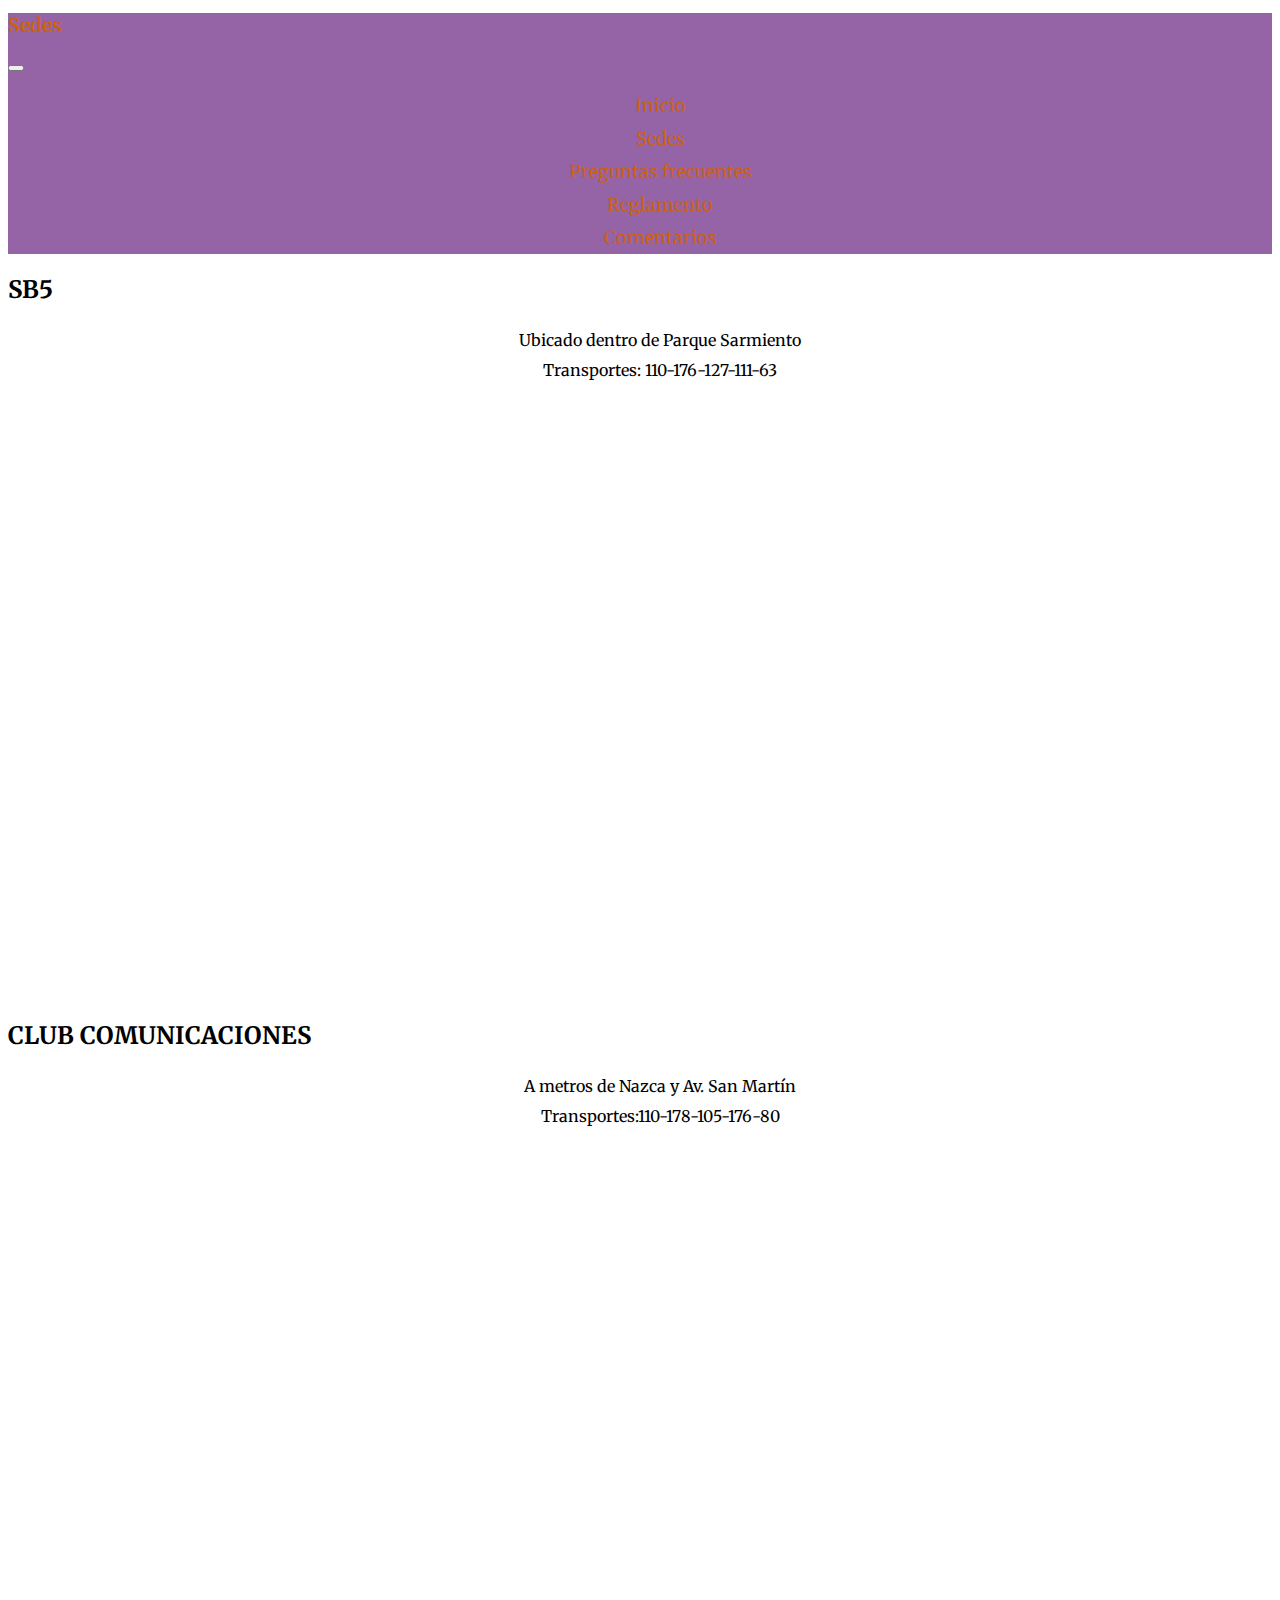
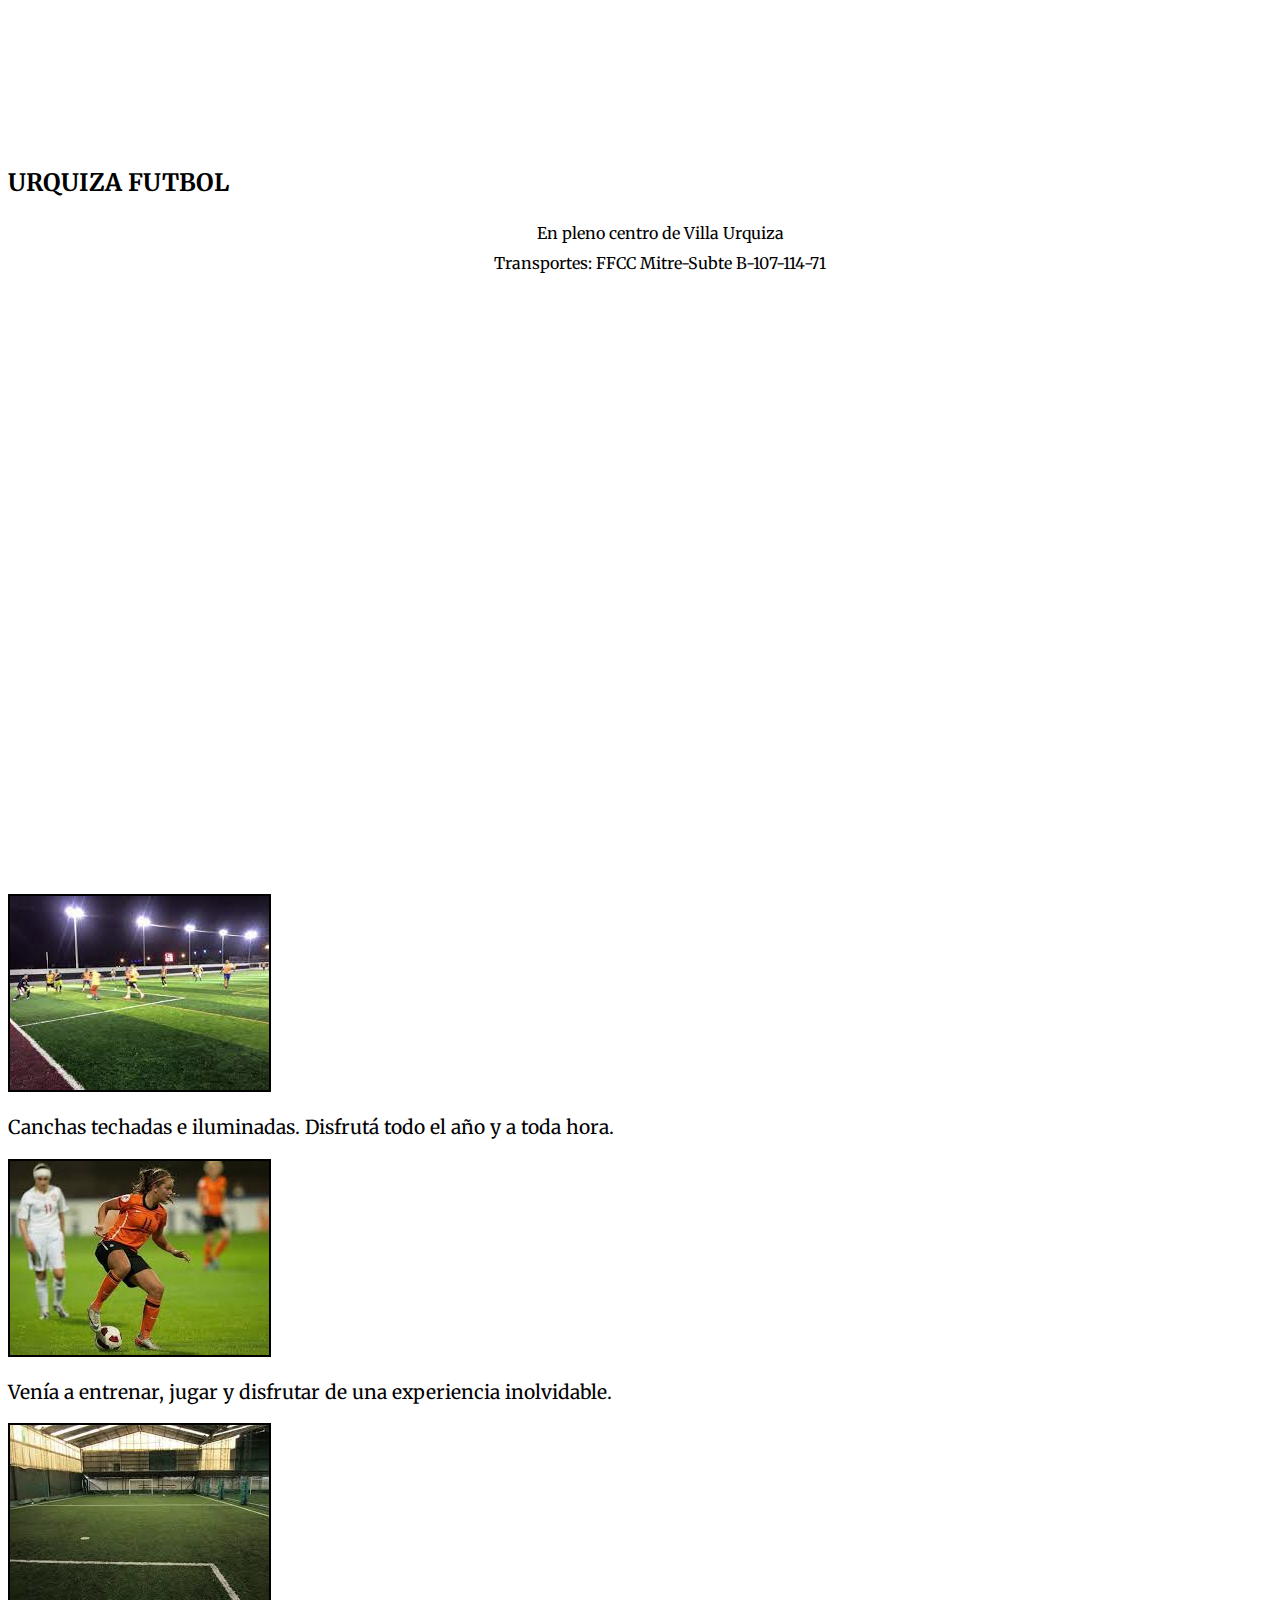
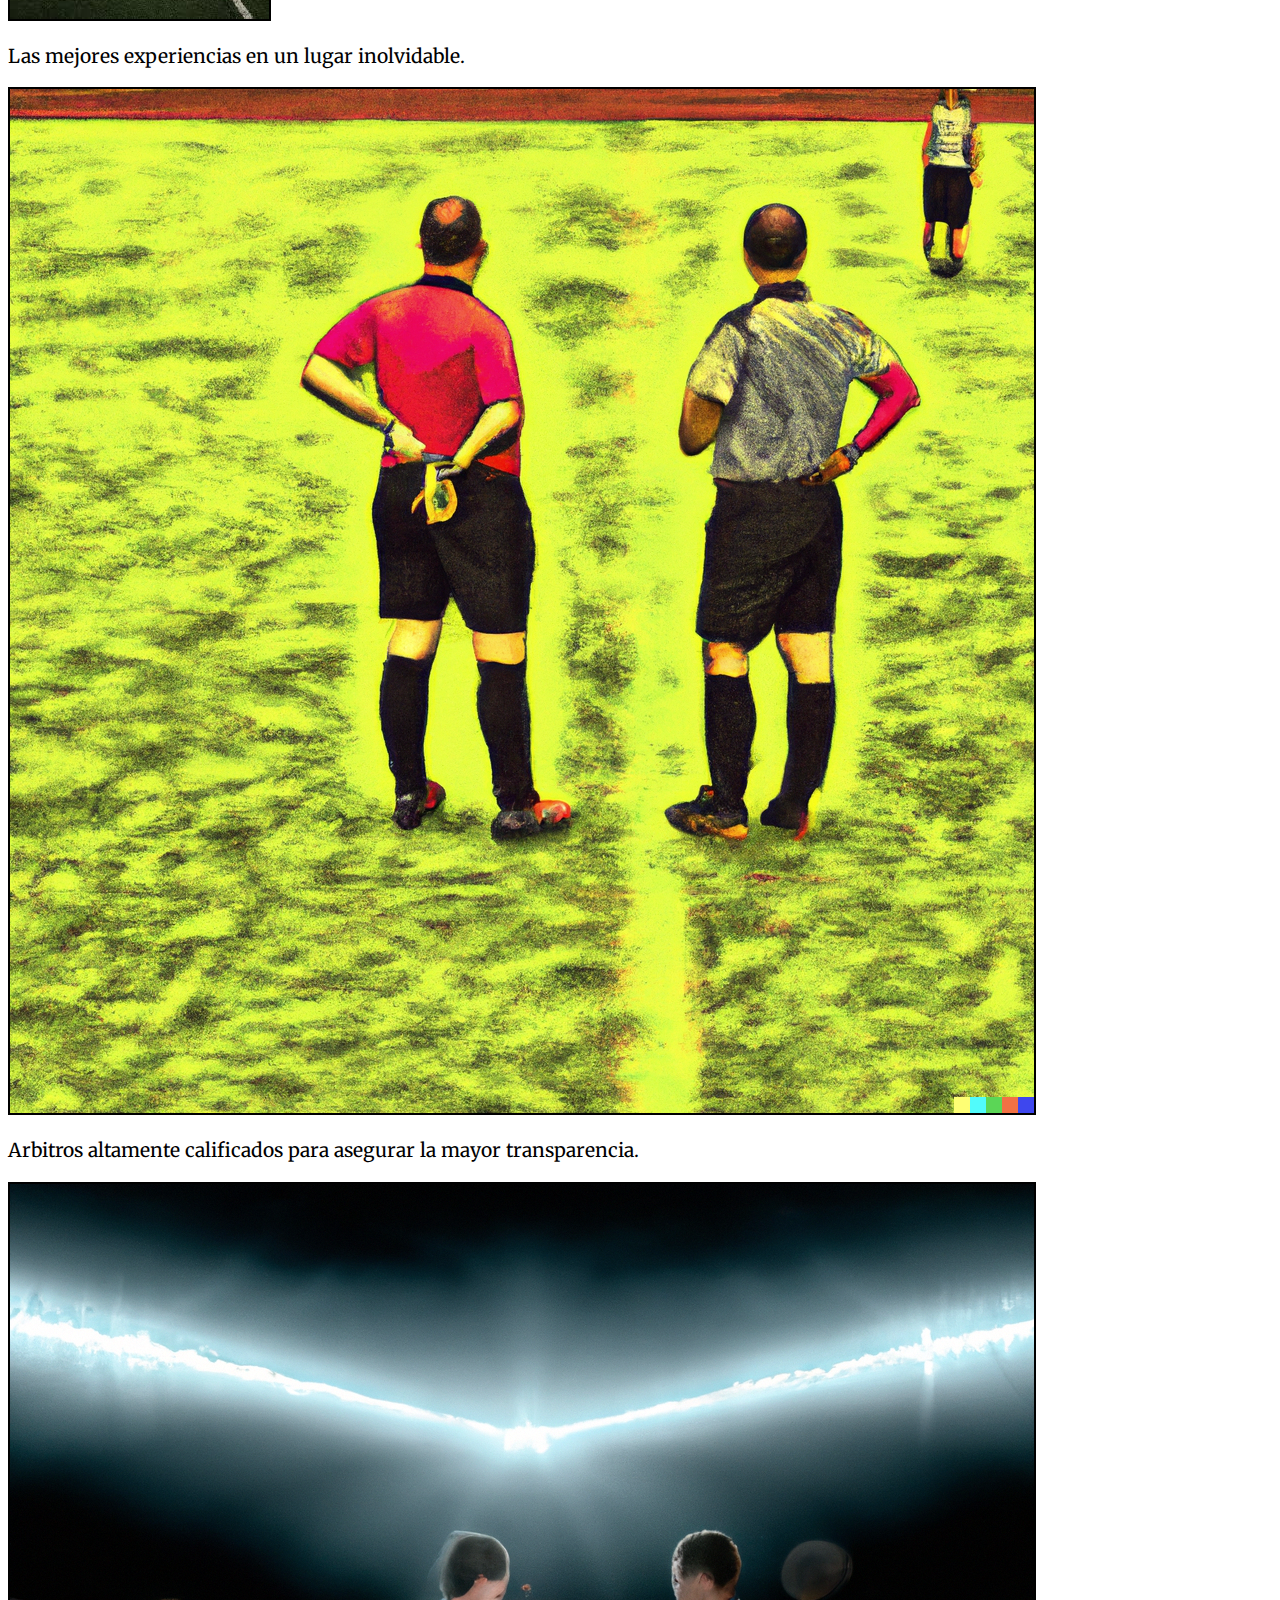
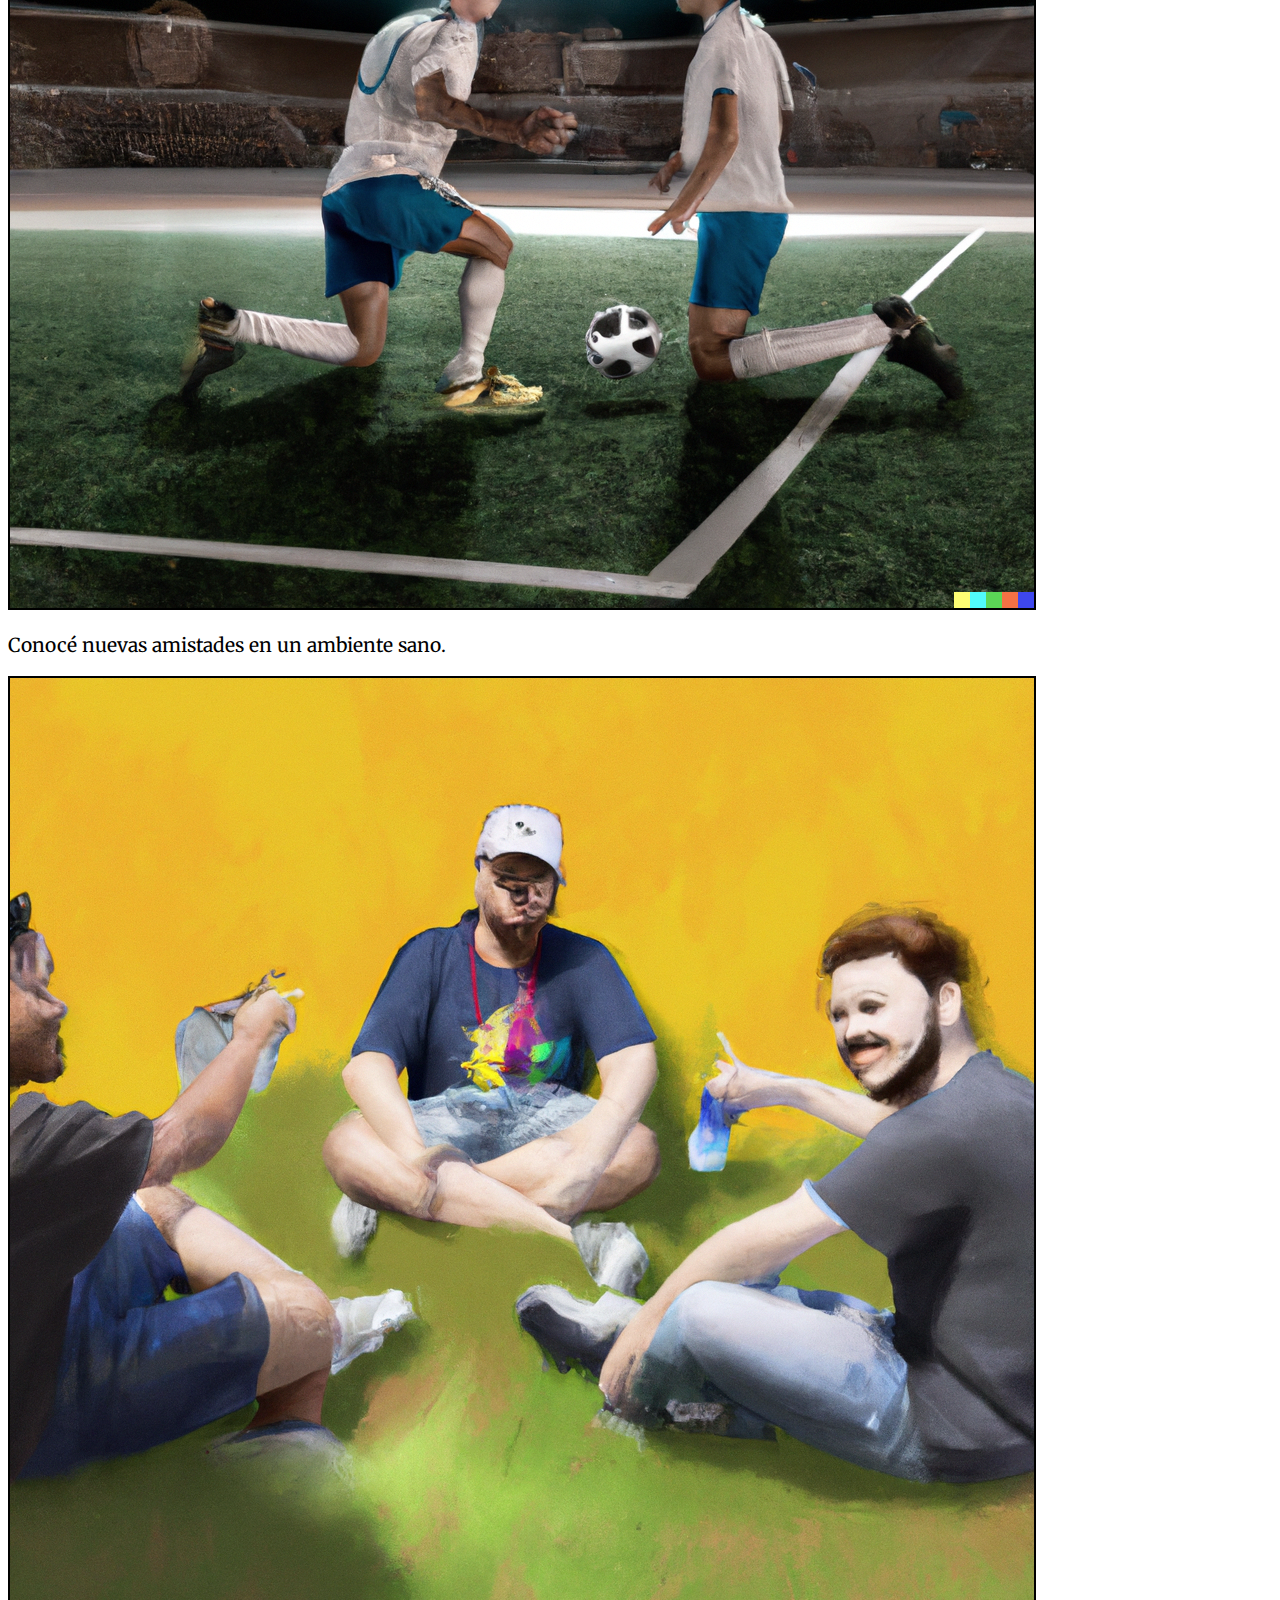
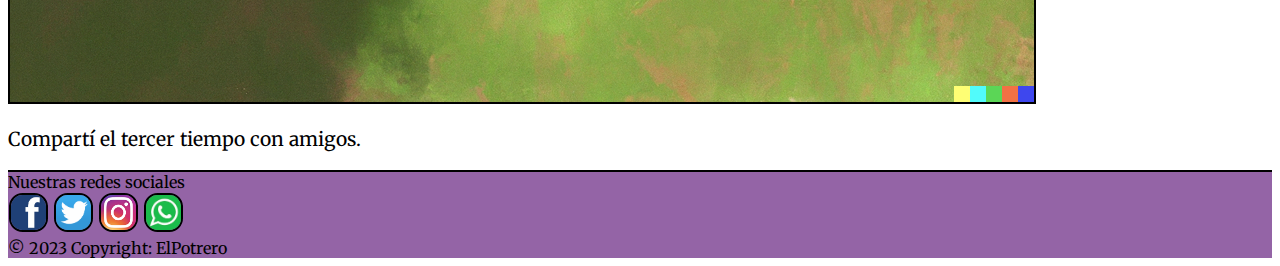
<file: html/sedes.html>
<!DOCTYPE html>
<html lang="es">

<head>
    <meta charset="UTF-8">
    <meta http-equiv="X-UA-Compatible" content="IE=edge">
    <meta name="viewport" content="width=device-width, initial-scale=1.0">
    <meta name="description" content="organizacion de torneos de futbol 8 y 5">
    <meta name="keywords" content="futbol, torneos, eventos, deportes, recreación">
    <title>Sedes</title>
    <!-- ESTILO BOOSTRAP -->
    <link href="https://cdn.jsdelivr.net/npm/bootstrap@5.3.0-alpha1/dist/css/bootstrap.min.css" rel="stylesheet"
        integrity="sha384-GLhlTQ8iRABdZLl6O3oVMWSktQOp6b7In1Zl3/Jr59b6EGGoI1aFkw7cmDA6j6gD" crossorigin="anonymous">
    <!-- LINK ANIMACIONES -->
    <link rel="stylesheet" href="https://cdnjs.cloudflare.com/ajax/libs/animate.css/4.1.1/animate.min.css" />
    <!-- ESTILO PROPIO -->
    <link rel="stylesheet" href="../css/estilo.css">
</head>



<body class="container-fluid">
    <!-- NAVBAR -->
    <nav class="navbar navbar-expand-lg bg-body">
        <div class="container-fluid estilonav">
            <a class="navbar-brand" href="../index.html">
                <h1 class="animate__animated animate__backInRight">Sedes</h1>
            </a>
            <button class="navbar-toggler" type="button" data-bs-toggle="collapse"
                data-bs-target="#navbarSupportedContent" aria-controls="navbarSupportedContent" aria-expanded="false"
                aria-label="Toggle navigation">
                <span class="navbar-toggler-icon"></span>
            </button>
            <div class="collapse navbar-collapse" id="navbarSupportedContent">
                <ul class="navbar-nav ms-auto mb-2 mb-lg-0">
                    <li class="nav-item">
                        <a class="nav-link active" aria-current="page" href="../index.html">Inicio</a>
                    </li>
                    <li class="nav-item">
                        <a class="nav-link" href="sedes.html">Sedes</a>
                    </li>
                    <li class="nav-item">
                        <a class="nav-link" href="pregfrecuentes.html">Preguntas frecuentes</a>
                    </li>
                    <li class="nav-item">
                        <a class="nav-link" href="reglamento.html">Reglamento</a>
                    </li>
                    <li class="nav-item">
                        <a class="nav-link" href="comentarios.html">Comentarios</a>
                    </li>
                </ul>

            </div>
        </div>
    </nav>


    <!-- MAPAS -->
    <section>
        <div class="row m-3">
            <div class="col-lg-4 ">
                <h2 class="fw-normal text-center">SB5</h2>
                <ul class="text-center ulmio">
                    <li>Ubicado dentro de Parque Sarmiento</li>
                    <li>Transportes: 110-176-127-111-63</li>
                </ul> <iframe class="mapas"
                    src="https://www.google.com/maps/embed?pb=!1m18!1m12!1m3!1d3285.6939228299566!2d-58.50182958484051!3d-34.561304280470516!2m3!1f0!2f0!3f0!3m2!1i1024!2i768!4f13.1!3m3!1m2!1s0x95bcb71095ef84a5%3A0x248474d5c2e766a8!2sSB5%20F%C3%BAtbol!5e0!3m2!1ses-419!2sar!4v1676688754542!5m2!1ses-419!2sar"
                    width="350" height="600" style="border:0;" allowfullscreen="" loading="lazy"
                    referrerpolicy="no-referrer-when-downgrade"></iframe>
            </div>

            <div class="col-lg-4 ">
                <h2 class="fw-normal text-center">CLUB COMUNICACIONES</h2>
                <ul class="text-center ulmio">
                    <li>A metros de Nazca y Av. San Martín</li>
                    <li>Transportes:110-178-105-176-80 </li>
                </ul> <iframe class="mapas"
                    src="https://www.google.com/maps/embed?pb=!1m18!1m12!1m3!1d3284.284059594935!2d-58.49229268483958!3d-34.59697788046136!2m3!1f0!2f0!3f0!3m2!1i1024!2i768!4f13.1!3m3!1m2!1s0x95bcb63c92831d1d%3A0x2805d53f4090bc14!2sClub%20Comunicaciones!5e0!3m2!1ses-419!2sar!4v1676688869775!5m2!1ses-419!2sar"
                    width="350" height="600" style="border:0;" allowfullscreen="" loading="lazy"
                    referrerpolicy="no-referrer-when-downgrade"></iframe>
            </div>

            <div class="col-lg-4 ">
                <h2 class="fw-normal text-center">URQUIZA FUTBOL</h2>
                <ul class="text-center ulmio">
                    <li>En pleno centro de Villa Urquiza</li>
                    <li>Transportes: FFCC Mitre-Subte B-107-114-71</li>
                </ul>
                <iframe class="mapas"
                    src="https://www.google.com/maps/embed?pb=!1m18!1m12!1m3!1d3285.181859645421!2d-58.49022388484018!3d-34.57426468046714!2m3!1f0!2f0!3f0!3m2!1i1024!2i768!4f13.1!3m3!1m2!1s0x95bcb65dc5fbe89b%3A0xc1e31fcf309ec90c!2sUrquiza%20F%C3%BAtbol%20-%20Somos%20Futboleros!5e0!3m2!1ses-419!2sar!4v1676688897890!5m2!1ses-419!2sar"
                    width="350" height="600" style="border:0;" allowfullscreen="" loading="lazy"
                    referrerpolicy="no-referrer-when-downgrade"></iframe>
            </div>
        </div>
    </section>
    <!-- GALERIA -->
    <section>
        <div class="row row-cols-1 row-cols-sm-2 row-cols-md-3 g-3">
            <div class="col">
                <div class="card shadow-sm">
                    <img src="../img/img1.jpg" alt="cancha de futbol">
                    <div class="card-body">
                        <p class="card-text">Canchas techadas e iluminadas. Disfrutá todo el año y a toda hora.</p>
                    </div>
                </div>
            </div>

            <div class="col">
                <div class="card shadow-sm">
                    <img src="../img/img2.jpg" alt="futbolista mujer">
                    <div class="card-body">
                        <p class="card-text">Venía a entrenar, jugar y disfrutar de una experiencia inolvidable.</p>
                    </div>
                </div>
            </div>

            <div class="col">
                <div class="card shadow-sm">
                    <img src="../img/img3.jpg" alt="cancha de futbol">
                    <div class="card-body">
                        <p class="card-text">Las mejores experiencias en un lugar inolvidable.</p>
                    </div>
                </div>
            </div>

            <div class="col">
                <div class="card shadow-sm">
                    <img src="../img/cancha3.png" alt="arbitros de futbol">
                    <div class="card-body">
                        <p class="card-text">Arbitros altamente calificados para asegurar la mayor transparencia.</p>
                    </div>
                </div>
            </div>

            <div class="col">
                <div class="card shadow-sm">
                    <img src="../img/cancha2.png" alt="cancha de futbol">
                    <div class="card-body">
                        <p class="card-text">Conocé nuevas amistades en un ambiente sano.</p>
                    </div>
                </div>
            </div>

            <div class="col">
                <div class="card shadow-sm">
                    <img src="../img/tercertiempo.png" alt="amigos tomando gaseosa">
                    <div class="card-body">
                        <p class="card-text">Compartí el tercer tiempo con amigos.</p>
                    </div>
                </div>
            </div>

        </div>
    </section>


    <!-- INICIO FOOTER -->
    <footer class="text-center text-lg-start fs-6 footermio">
        <section class="d-flex justify-content-center justify-content-lg-center">
            <div class="me-5 d-none d-lg-block">
                <span>Nuestras redes sociales</span>
            </div>
            <div>
                <a target="_blank" href="https://es-la.facebook.com/" class="me-4 text-reset"><i
                        class="fab fa-facebook-f"><img class="imgfooter" src="../img/facebook.png"
                            alt="facebook"></i></a>
                <a target="_blank" href="https://twitter.com/?lang=es" class="me-4 text-reset"><i
                        class="fab fa-twitter"><img class="imgfooter" src="../img/twitter.jpg" alt="Twitter"></i></a>
                <a target="_blank" href="https://www.instagram.com/" class="me-4 text-reset"><i
                        class="fab fa-instagram"> <img class="imgfooter" src="../img/instagram.png"
                            alt="instagram"></i></a>
                <a target="_blank" href="https://www.whatsapp.com/" class="me-4 text-reset"><i class="fab"><img
                            class="imgfooter" src="../img/whatsapp.png" alt="whatsapp"></i></a>
            </div>
        </section>
        <div class="text-center p-2">
            © 2023 Copyright: ElPotrero
        </div>
    </footer>

    <script src="https://cdn.jsdelivr.net/npm/bootstrap@5.3.0-alpha1/dist/js/bootstrap.bundle.min.js"
        integrity="sha384-w76AqPfDkMBDXo30jS1Sgez6pr3x5MlQ1ZAGC+nuZB+EYdgRZgiwxhTBTkF7CXvN"
        crossorigin="anonymous"></script>

</body>

</html>
</file>
<file: css/estilo.css>
@import "https://fonts.googleapis.com/css2?family=Merriweather&display=swap";
body {
  font-family: "Merriweather", serif;
}

h1 {
  font-size: 1.2rem;
}

.estilonav {
  background-color: rgb(148, 100, 166);
}

a {
  text-decoration: none;
  color: black;
  transition: all 0.3s ease;
  font-size: large;
  color: rgb(204, 96, 20);
}

.imgfooter {
  width: 35px;
  height: 35px;
  border-radius: 35%;
  margin: 1px;
}

.footermio {
  border-top: 2PX solid black;
  background-color: rgb(148, 100, 166);
}

.carrouselmio {
  width: 100%;
  height: auto;
  overflow: hidden;
}

.ulmio {
  list-style-type: none;
}

.imgcomentarios {
  border-radius: 50%;
  width: 500px;
}

form {
  font-size: 20px;
}

input, textarea {
  background-color: rgb(148, 100, 166);
  border: 1px solid black;
}

::placeholder {
  color: rgb(39, 31, 31);
}

.imgtestimonio {
  width: 140px;
  height: 140px;
  display: block;
  margin-left: auto;
  margin-right: auto;
  border-radius: 50%;
}

.mapas {
  display: block;
  margin-left: auto;
  margin-right: auto;
}

img {
  border: 2px solid black;
  transition: all 0.4s ease;
  filter: grayscale(10%);
}
img:hover {
  transform: scale(1.1);
}

.imgreglamento {
  width: 600px;
  height: 350px;
}

p {
  font-size: 1.2rem;
}
p:hover {
  font-weight: bolder;
  font-size: larger;
  color: rgb(54, 168, 50);
  transition: 4s;
}

.preg {
  color: rgb(204, 96, 20);
  font-size: 2rem;
  font-weight: bolder;
  text-align: center;
}

.resp {
  color: rgb(54, 168, 50);
  font-size: 1.5rem;
  font-weight: bold;
  text-align: center;
}

ul {
  text-align: center;
  list-style: none;
}
ul li {
  padding: 5px;
}

/*# sourceMappingURL=estilo.css.map */
</file>
